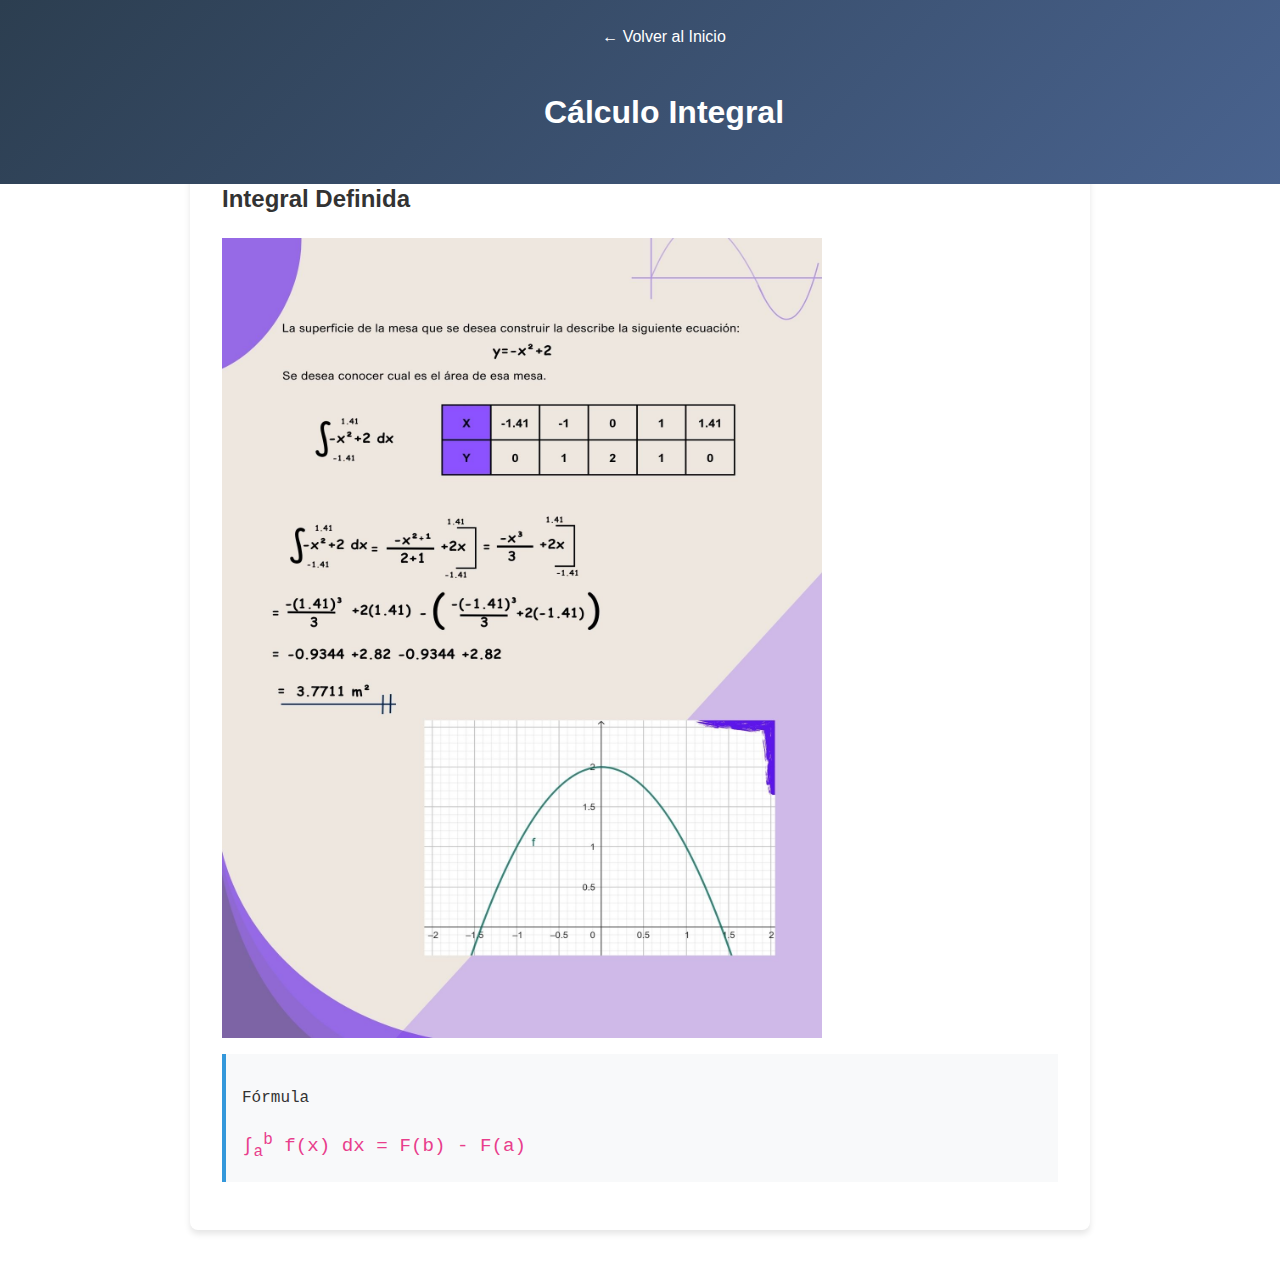
<file: Mesa de Sabores y Saberes (PAEC)/materias/cálculo integral.html>
<html>
<head>
    <title>Cálculo Integral - Mi Proyecto</title>
    <link rel="stylesheet" href="../styles.css"> 
</head>
<body>
    <br><br><br><br><br>
    <!-- Barra de navegación -->
    <nav class="nav-subpage">
        <a href="../index.html" class="boton-volver">← Volver al Inicio</a>
        <h1>Cálculo Integral</h1>
    </nav>

    <!-- Contenido principal -->
    <main class="contenedor-materia">
        <section class="seccion-materia">
            <h2>Integral Definida</h2>
            <section>
          <div>
            <a href="./ima/calculo.jpg" data-fancybox>
                <img src="./ima/calculo.jpg" width="600" height="800">
            </a>
            <script>
            Fancybox.bind("[data-fancybox]", {});
            </script>
          </div>
         </section>
            
            <div class="ejemplo-codigo">
                <p>Fórmula</p>
                <code>∫<sub>a</sub><sup>b</sup> f(x) dx = F(b) - F(a)</code>
            </div>
        </section>
</body>
</html>
</file>
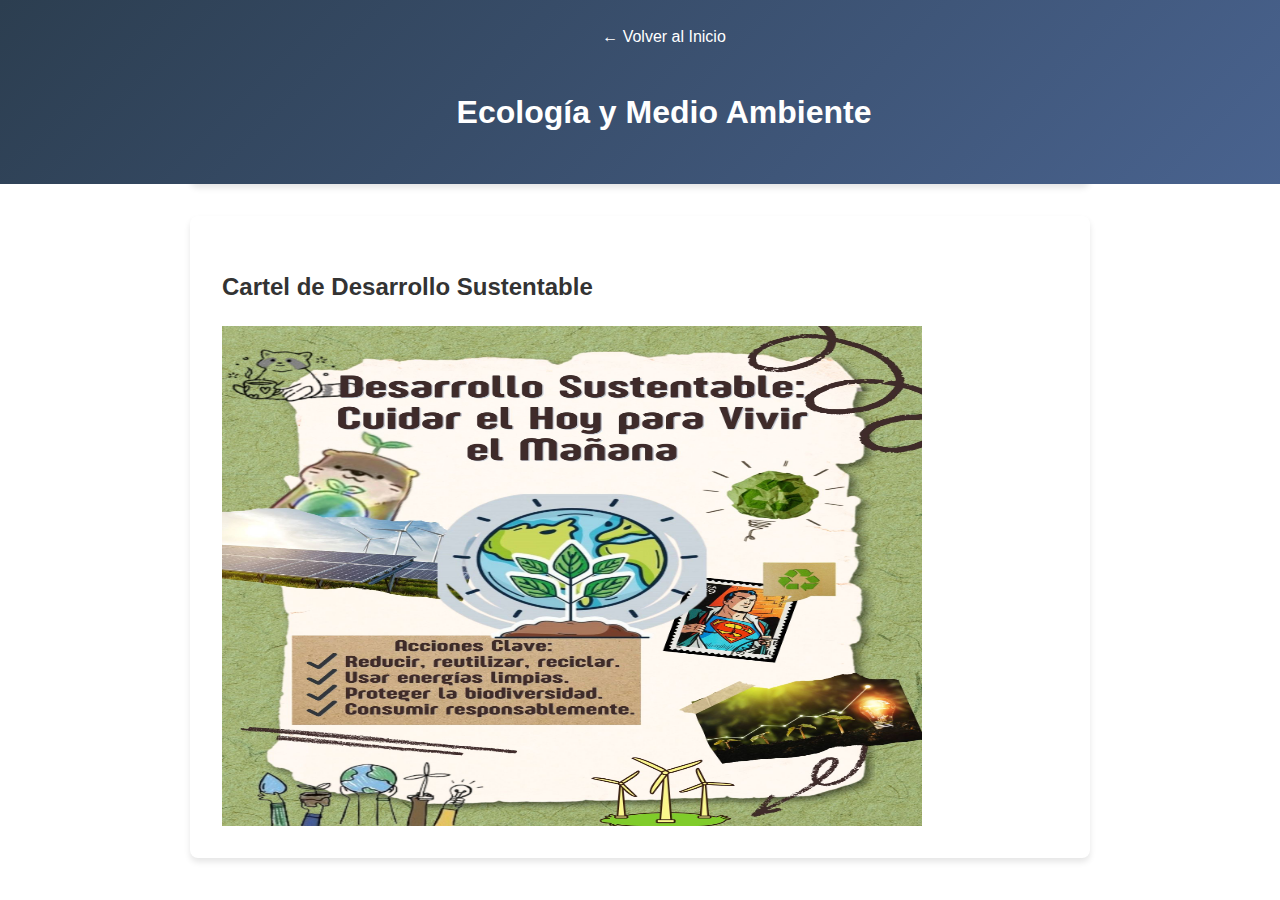
<file: Mesa de Sabores y Saberes (PAEC)/materias/ecologia.html>
<html>
<head>
    <title>Ecología y Medio Ambiente - Mi Proyecto</title>
    <link rel="stylesheet" href="../styles.css"> 
</head>
<body>
    <!-- Barra de navegación -->
    <nav class="nav-subpage">
        <a href="../index.html" class="boton-volver">← Volver al Inicio</a>
        <h1>Ecología y Medio Ambiente</h1>
    </nav>

    <!-- Contenido principal -->
    <main class="contenedor-materia">
        <section class="seccion-materia">
            <h2>Realizacion del cartel de santa</h2>
            <p>que no mame Adolfo y lo diga bien</p>
        </section>

        <section class="seccion-materia">
            <h2>Cartel de Desarrollo Sustentable</h2>
            <section>
          <div>
            <a href="./ima/desarrollo-sustentable.jpg" data-fancybox>
                <img src="./ima/desarrollo-sustentable.jpg" width="700" height="500">
            </a>
            <script>
            Fancybox.bind("[data-fancybox]", {});
            </script>
          </div>
         </section>
        </section>
    </main>
</body>
</html>
</file>
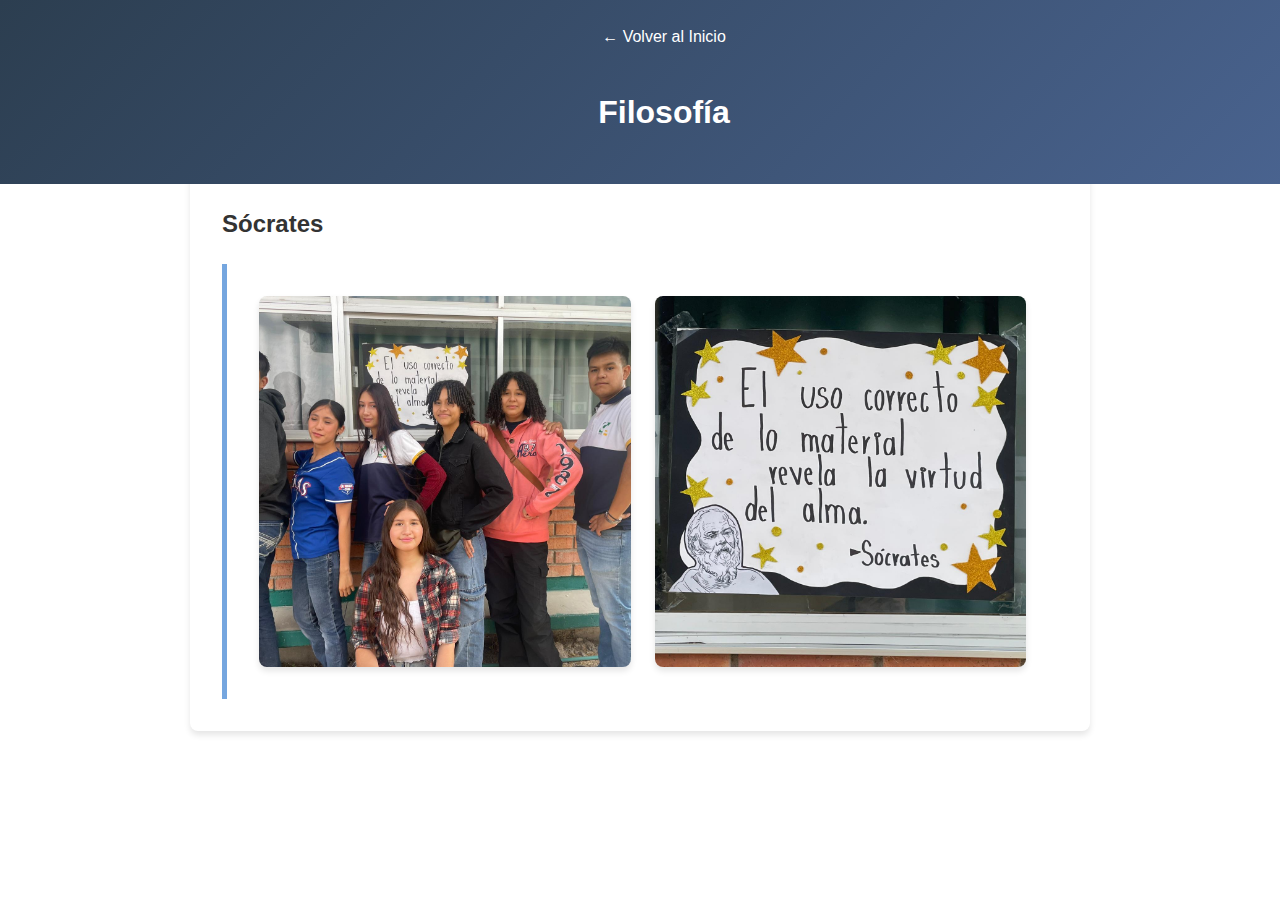
<file: Mesa de Sabores y Saberes (PAEC)/materias/filosofia.html>
<html>
<head>
    <title>Filosofía - Mi Proyecto</title>
    <link rel="stylesheet" href="../styles.css">
</head>
<body>
    <br><br><br><br><br><br>
    <!-- Barra de navegación -->
    <nav class="nav-subpage">
        <a href="../index.html" class="boton-volver">← Volver al Inicio</a>
        <h1>Filosofía</h1>
    </nav>

    <!-- Contenido principal -->
    <main class="contenedor-materia">
        <section class="seccion-materia">
            <h2>Sócrates</h2>
            <section id="imagenes" class="section">
          <div class="galeria-grid">
            <a href="./ima/filo-2.jpeg" data-fancybox>
                <img src="./ima/filo-2.jpeg" width="600" height="400">
            </a>
            <script>
            Fancybox.bind("[data-fancybox]", {});
            </script>
            <a href="./ima/filo-3.jpeg" data-fancybox>
                <img src="./ima/filo-3.jpeg" width="600" height="400">
            </a>
            <script>
            Fancybox.bind("[data-fancybox]", {});
            </script>
          </div>
         </section>
        </section>
    </main>
</body>
</html>
</file>
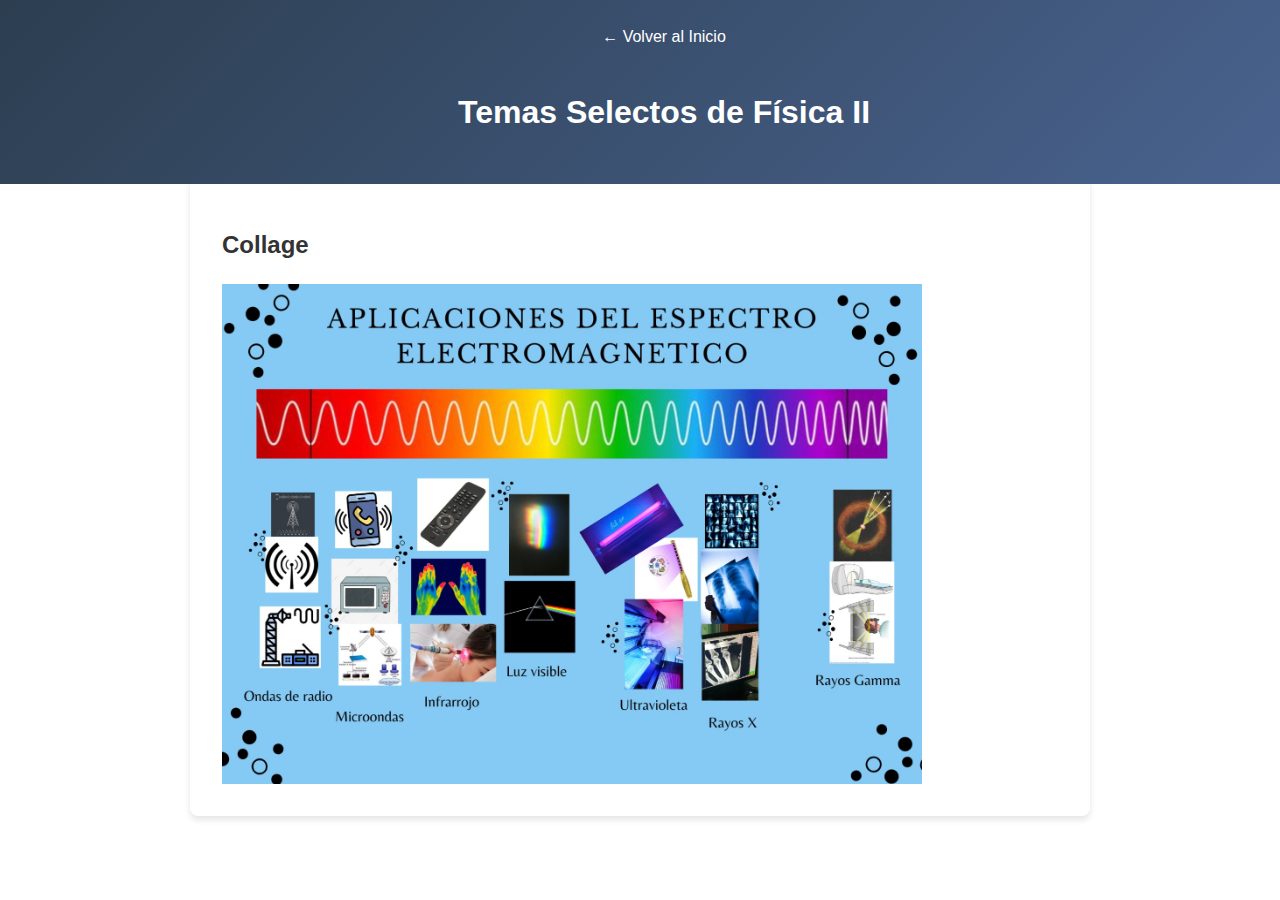
<file: Mesa de Sabores y Saberes (PAEC)/materias/fisica.html>
<html>
<head>
    <title>Temas Selectos de Física II- Mi Proyecto</title>
    <link rel="stylesheet" href="../styles.css">
</head>
<body>
    <!-- Barra de navegación -->
    <nav class="nav-subpage">
        <a href="../index.html" class="boton-volver">← Volver al Inicio</a>
        <h1>Temas Selectos de Física II</h1>
    </nav>

    <!-- Contenido principal -->
    <main class="contenedor-materia">
        <section class="seccion-materia">
            <h2>Espectro electromagnético</h2>
        </section>

        <section class="seccion-materia">
            <h2>Collage</h2>
            <section>
          <div>
            <a href="./ima/collage.jpeg" data-fancybox>
                <img src="./ima/collage.jpeg" width="700" height="500">
            </a>
            <script>
            Fancybox.bind("[data-fancybox]", {});
            </script>
          </div>
         </section>
        </section>

    </main>
</body>
</html>
</file>
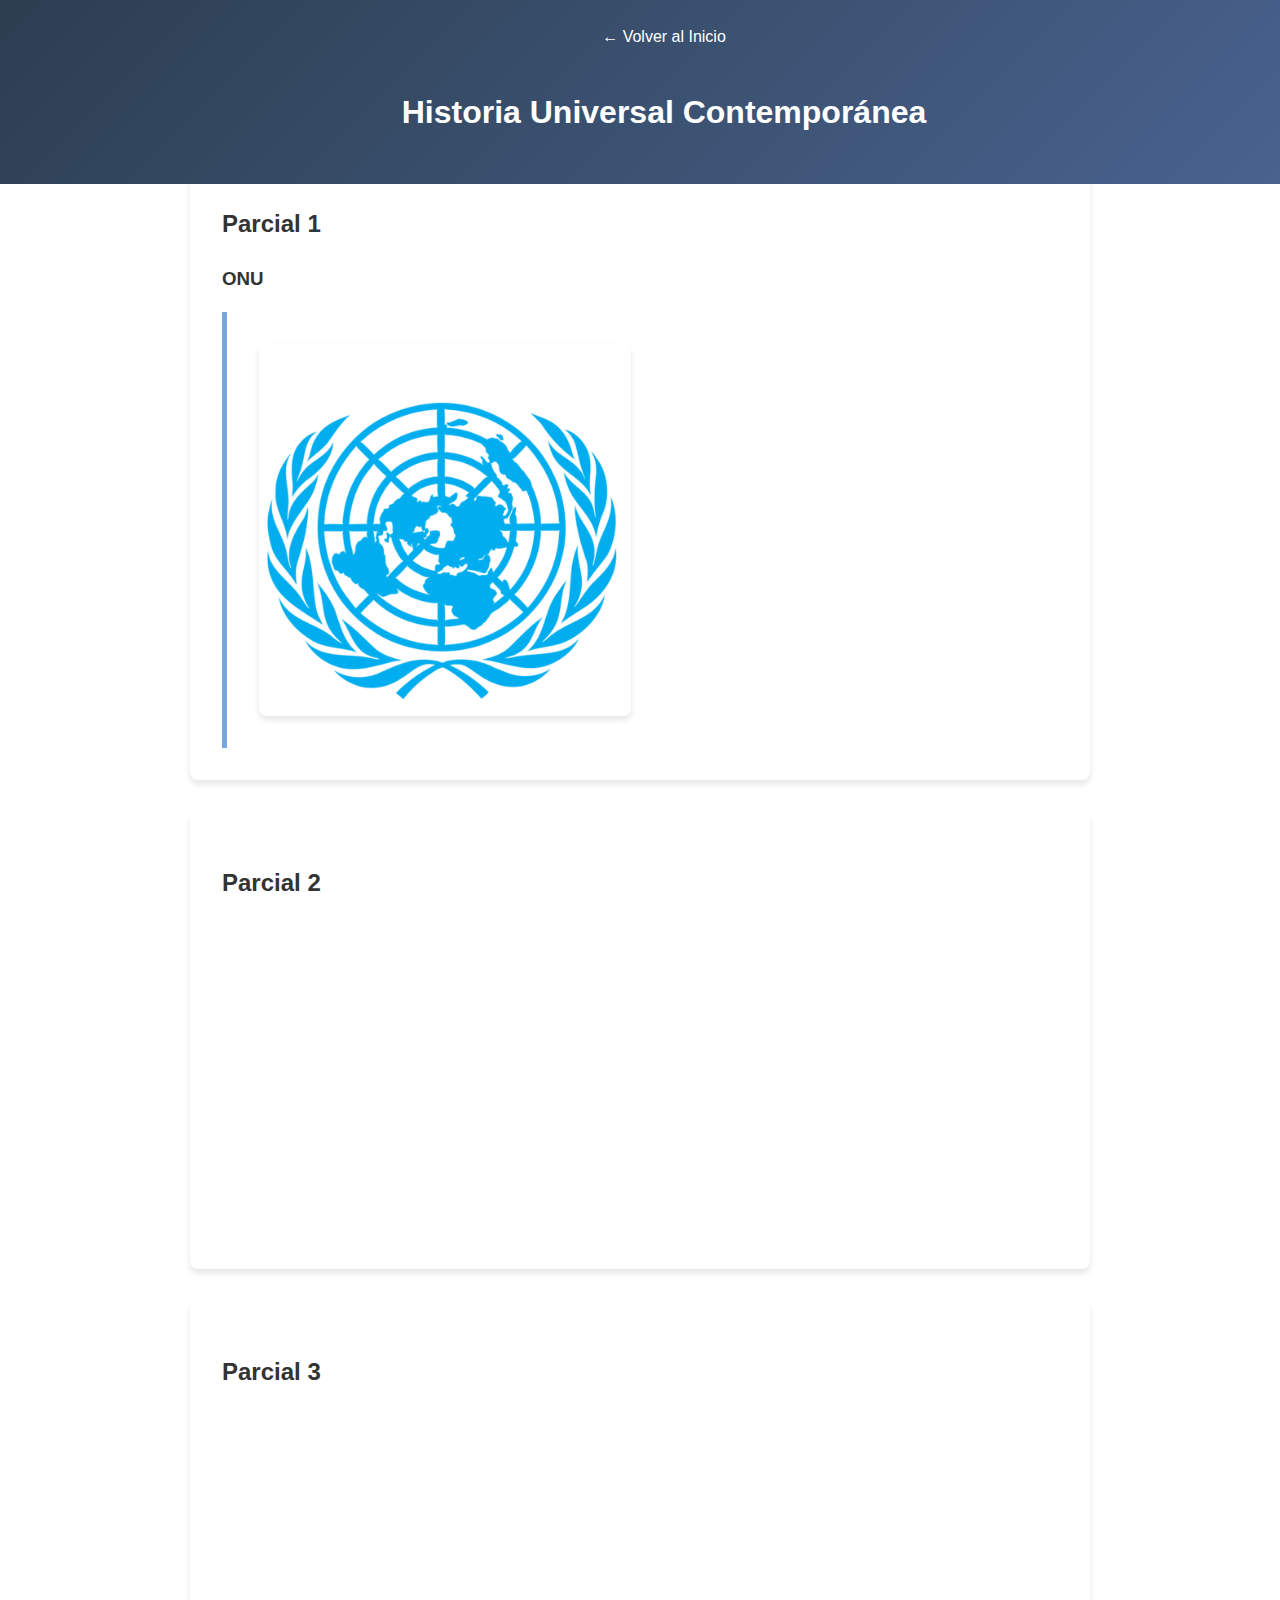
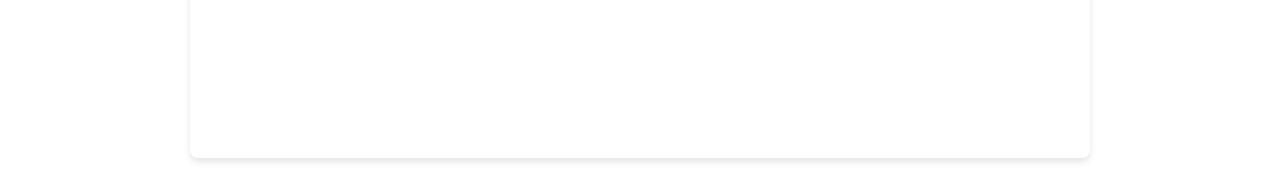
<file: Mesa de Sabores y Saberes (PAEC)/materias/historia universal contemporanea.html>
<html>
<head>
    <title>Historia Universal Contemporánea - Mi Proyecto</title>
    <link rel="stylesheet" href="../styles.css">
</head>
<body>
    <br><br><br><br><br><br>
    <!-- Barra de navegación -->
    <nav class="nav-subpage">
        <a href="../index.html" class="boton-volver">← Volver al Inicio</a>
        <h1>Historia Universal Contemporánea</h1>
    </nav>

    <!-- Contenido principal -->
    <main class="contenedor-materia">
        <section class="seccion-materia">
            <h2>Parcial 1</h2>
            <h3>ONU</h3>
            <section id="imagenes" class="section">
          <div class="galeria-grid">
            <img src="./ima/onu.png" alt="ONU">
          </div>
         </section>
        </section>
        <section class="seccion-materia">
            <h2>Parcial 2</h2>
            <iframe width="560" height="315" src="https://www.youtube.com/embed/YXDQgxoR3_c?si=fZGa8yb4frhERY9A" title="YouTube video player" frameborder="0" allow="accelerometer; autoplay; clipboard-write; encrypted-media; gyroscope; picture-in-picture; web-share" referrerpolicy="strict-origin-when-cross-origin" allowfullscreen></iframe>
        </section>
        <section class="seccion-materia">
            <h2>Parcial 3</h2>
           <iframe width="560" height="315" src="https://www.youtube.com/embed/8bcFzoZUQTE?si=awu9bvaCHfgrewaX" title="YouTube video player" frameborder="0" allow="accelerometer; autoplay; clipboard-write; encrypted-media; gyroscope; picture-in-picture; web-share" referrerpolicy="strict-origin-when-cross-origin" allowfullscreen></iframe>
        </section>
    </main>
</body>
</html>
</file>
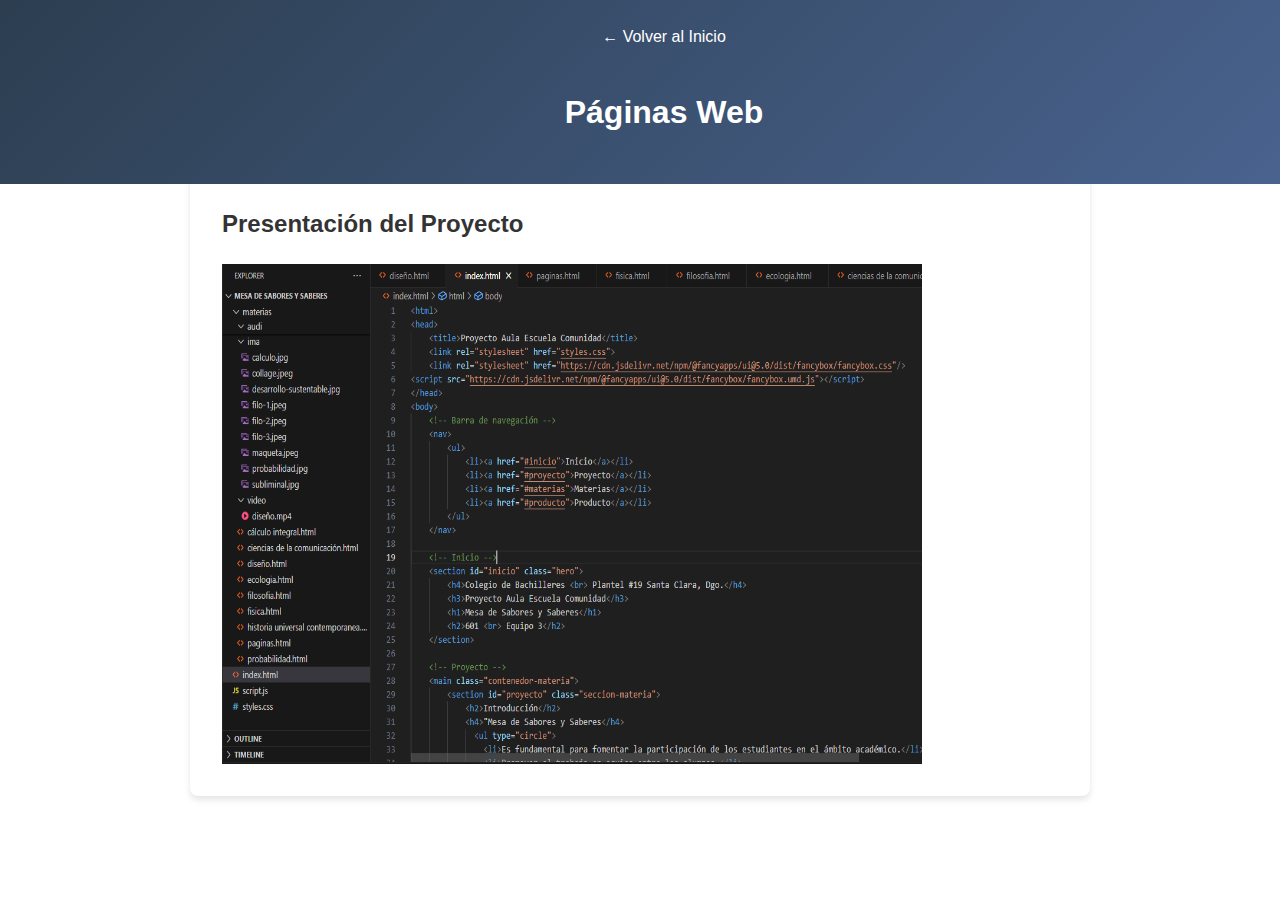
<file: Mesa de Sabores y Saberes (PAEC)/materias/paginas.html>
<html>
<head>
    <title>Páginas Web - Mi Proyecto</title>
    <link rel="stylesheet" href="../styles.css">
</head>
<body>
    <br><br><br><br><br><br>
    <!-- Barra de navegación -->
    <nav class="nav-subpage">
        <a href="../index.html" class="boton-volver">← Volver al Inicio</a>
        <h1>Páginas Web</h1>
    </nav>

    <!-- Contenido principal -->
    <main class="contenedor-materia">
        <section class="seccion-materia">
            <h2>Presentación del Proyecto</h2>
            <section>
          <div>
            <a href="./ima/codigo.png" data-fancybox>
                <img src="./ima/codigo.png" width="700" height="500">
            </a>
            <script>
            Fancybox.bind("[data-fancybox]", {});
            </script>
          </div>
         </section>
        </section>
        </section>
    </main>
</body>
</html>
</file>
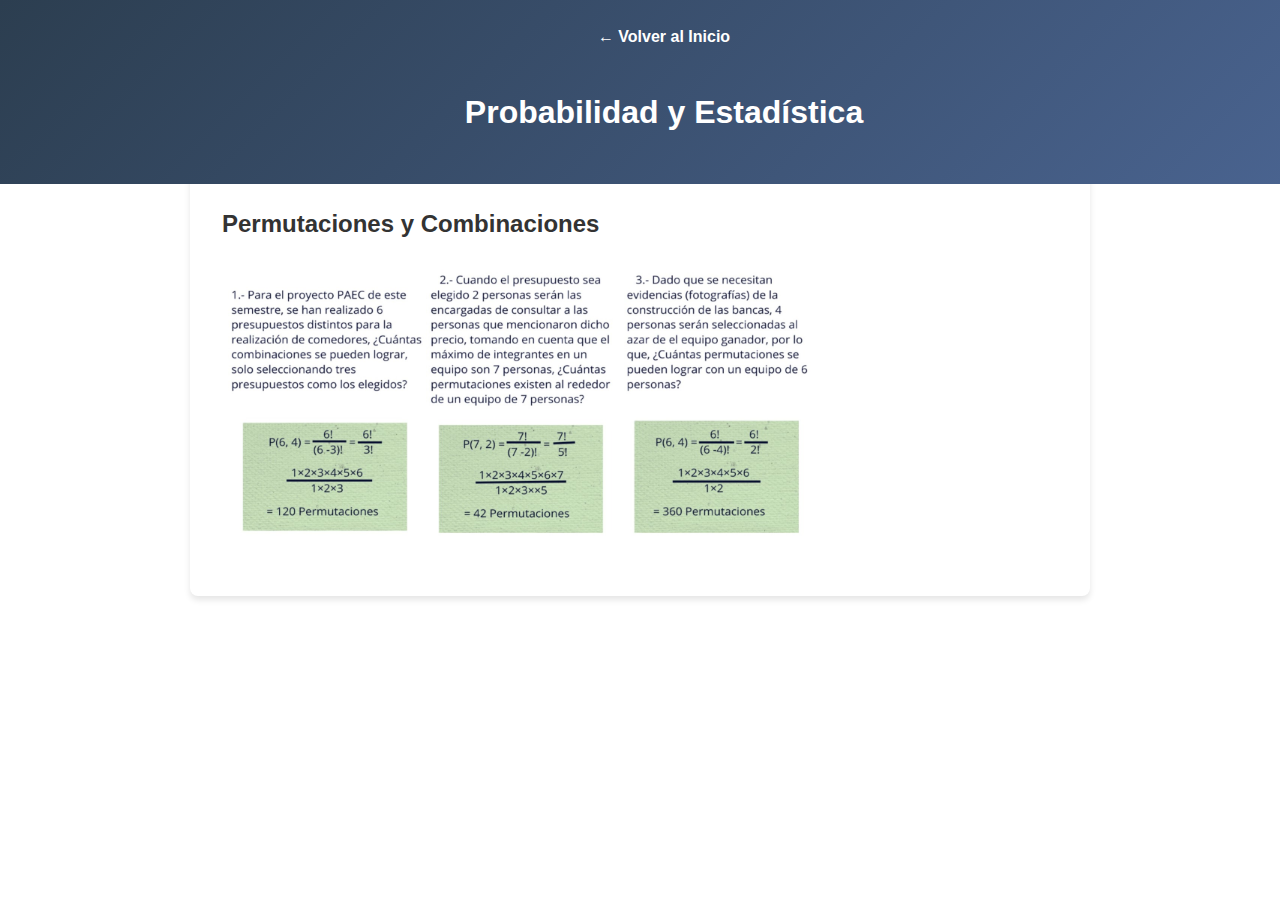
<file: Mesa de Sabores y Saberes (PAEC)/materias/probabilidad.html>
<html>
<head>
    <title>Probabilidad y Estadística- Mi Proyecto</title>
    <link rel="stylesheet" href="../styles.css"> <!-- Asegúrate de que la ruta sea correcta -->
</head>
<body>
    <br><br><br><b><br><br><br>
    <!-- Barra de navegación -->
    <nav class="nav-subpage">
        <a href="../index.html" class="boton-volver">← Volver al Inicio</a>
        <h1>Probabilidad y Estadística</h1>
    </nav>

    <!-- Contenido principal -->
    <main class="contenedor-materia">
        <section class="seccion-materia">
            <h2>Permutaciones y Combinaciones</h2>
            <section>
          <div>
            <a href="./ima/probabilidad.jpg" data-fancybox>
                <img src="./ima/probabilidad.jpg" width="600" height="300">
            </a>
            <script>
            Fancybox.bind("[data-fancybox]", {});
            </script>
          </div>
         </section>  
        </section>
    </main>
</body>
</html>
</file>
<file: Mesa de Sabores y Saberes (PAEC)/styles.css>
/* Estilos generales */
body {
    font-family: 'Arial', sans-serif;
    margin: 0;
    padding: 0;
    line-height: 1.6;
    color: #333;
}

/* Barra de navegación */
nav {
    background: #2c3e50;
    padding: 1rem;
    position: sticky;
    top: 0;
}

nav ul {
    list-style: none;
    display: flex;
    justify-content: center;
    padding: 0;
}

nav ul li {
    margin: 0 15px;
}

nav ul li a {
    color: white;
    text-decoration: none;
    font-weight: bold;
}

/* Hero Section (Inicio) */
.hero {
    background: #255b80;
    color: white;
    text-align: center;
    padding: 4rem 1rem;
}

/* Secciones */
.section {
    padding: 2rem;
    max-width: 1000px;
    margin: 0 auto;
    border-left: 5px solid #75a6df; 
}

/* Grid de Materias */
.materias-grid {
    display: grid;
    grid-template-columns: repeat(auto-fit, minmax(250px, 1fr));
    gap: 1rem;
}

.materia {
    background: #f9f9f9;
    padding: 1rem;
    border-radius: 5px;
    box-shadow: 0 2px 5px rgba(0,0,0,0.1);
}

/* Galería */
.galeria-grid {
    display: grid;
    grid-template-columns: repeat(auto-fill, minmax(250px, 1fr)); 
    gap: 1.5rem;
    align-items: center;
    justify-items: center; 
}

.galeria-grid img {
    max-width: 100%;
    height: auto;
    border-radius: 8px; 
    object-fit: cover; 
    aspect-ratio: 1/1; 
    box-shadow: 0 4px 6px rgba(0, 0, 0, 0.1); 
    transition: transform 0.3s ease, box-shadow 0.3s ease; 
}

/* Pie de página */
footer {
    background: #2c3e50;
    color: white;
    text-align: center;
    padding: 1rem;
    margin-top: 2rem;
}
.boton {
    display: inline-block;
    background: #3498db;
    color: white;
    padding: 10px 20px;
    text-decoration: none;
    border-radius: 5px;
    margin-top: 10px;
}
.boton:hover {
    background: #2980b9;
}
/* --- Estilos específicos para subpáginas de materias --- */
.nav-subpage {
    background: linear-gradient(135deg, #2c3e50, #4a6491);
    padding: 1.5rem;
    color: white;
    text-align: center;
    margin-bottom: 2rem;
    position: fixed;
    z-index: 1000;
    width: 100%;
}

.boton-volver {
    color: white;
    text-decoration: none;
    font-size: 1rem;
    display: inline-block;
    margin-bottom: 1rem;
    transition: transform 0.3s;
}

.boton-volver:hover {
    transform: translateX(-5px);
}

.contenedor-materia {
    max-width: 900px;
    margin: 0 auto;
    padding: 0 20px;
}

.seccion-materia {
    background: white;
    border-radius: 8px;
    padding: 2rem;
    margin-bottom: 2rem;
    box-shadow: 0 4px 6px rgba(0, 0, 0, 0.1);
}

.ejemplo-codigo {
    background: #f8f9fa;
    border-left: 4px solid #3498db;
    padding: 1rem;
    margin: 1rem 0;
    font-family: 'Courier New', monospace;
}

.ejemplo-codigo code {
    font-size: 1.2rem;
    color: #e83e8c;
}

.galeria img {
    width: 100%;
    max-width: 500px;
    border-radius: 8px;
    display: block;
    margin: 1rem auto;
    box-shadow: 0 4px 8px rgba(0, 0, 0, 0.2);
}

/* --- Estilos responsivos --- */
@media (max-width: 768px) {
    .nav-subpage {
        padding: 1rem;
    }
    .seccion-materia {
        padding: 1.5rem;
    }
}
.reproductor-container {
            font-family: 'Arial', sans-serif;
            max-width: 400px;
            margin: 20px auto;
            padding: 15px;
            background: #f8f9fa;
            border-radius: 10px;
            box-shadow: 0 2px 10px rgba(0,0,0,0.1);
        }
        
        .titulo-audio {
            font-size: 18px;
            font-weight: bold;
            margin-bottom: 5px;
            color: #333;
        }
        
        .subtitulo {
            font-size: 14px;
            color: #666;
            margin-bottom: 15px;
        }
        
        audio {
            width: 100%;
            outline: none;
        }
        
        /* Oculta el texto no deseado */
        audio::-webkit-media-controls-current-time-display,
        audio::-webkit-media-controls-time-remaining-display {
            display: none;
        }
        video {
            width: 80%;
            max-width: 800px;
            margin: 20px auto;
            border: 3px solid #333;
            border-radius: 10px;
        }
        /* Estilo del botón */
.btn-final {
    position: fixed;
    bottom: 20px;
    right: 20px;
    padding: 12px 24px;
    background: #4CAF50;
    color: white;
    border: none;
    border-radius: 4px;
    font-size: 16px;
    cursor: pointer;
    z-index: 1000;
    transition: all 0.3s;
}

.btn-final:hover {
    background: #45a049;
    transform: scale(1.05);
}

/* Pantalla completa de agradecimiento */
.pantalla-completa {
    position: fixed;
    top: 0;
    left: 0;
    width: 100%;
    height: 100%;
    background: rgba(0, 0, 0, 0.9);
    display: none;
    justify-content: center;
    align-items: center;
    z-index: 9999;
    animation: fadeIn 0.5s ease-out;
}

.contenido-agradecimiento {
    text-align: center;
    color: white;
    padding: 20px;
}

.contenido-agradecimiento h1 {
    font-size: 4em;
    margin-bottom: 20px;
    text-shadow: 0 0 10px rgba(255, 255, 255, 0.5);
}

.contenido-agradecimiento p {
    font-size: 1.5em;
    opacity: 0.8;
}

@keyframes fadeIn {
    from { opacity: 0; }
    to { opacity: 1; }
}
</file>
